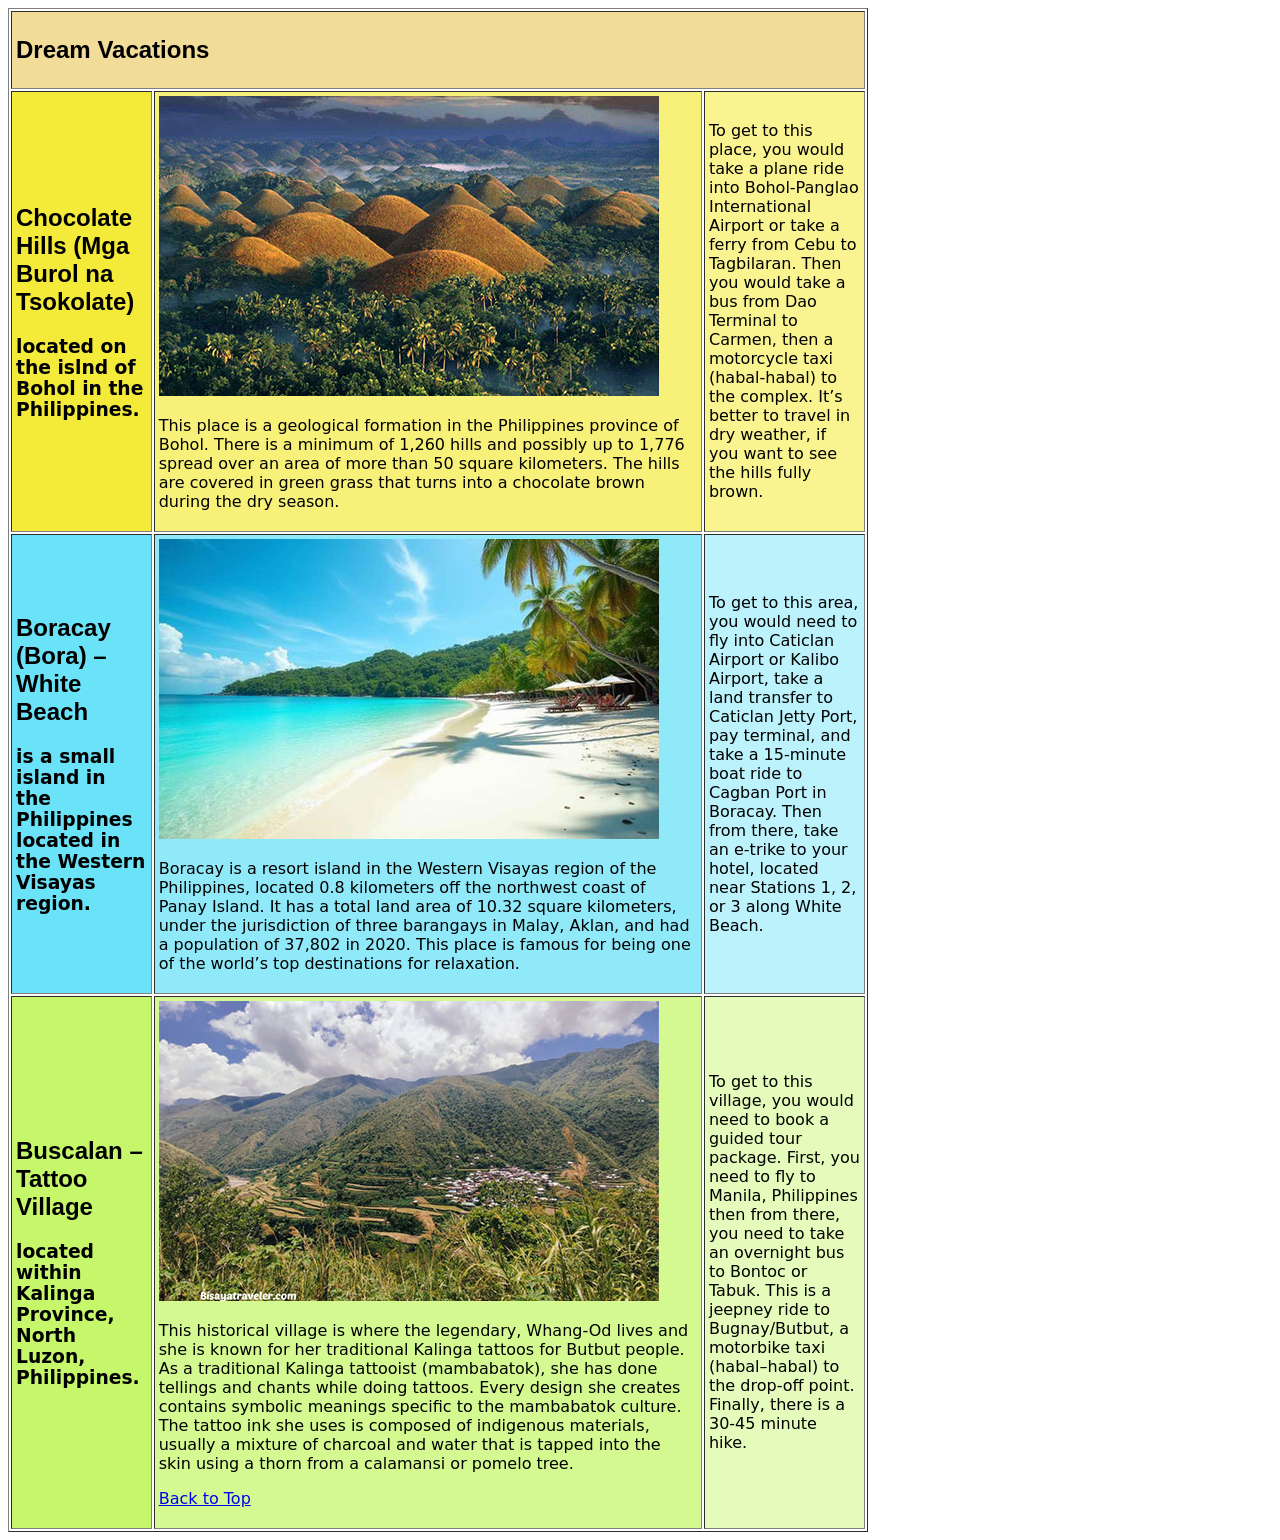
<file: webdesign_02_Emelia/index.html>
<!doctype html>
<html>
<head>
<meta charset="utf-8">
<title>Emelia Esguerra</title>
<style type="text/css">
td {
		width:auto;
		height:auto;
		font-family: Cambria, "Hoefler Text", "Liberation Serif", Times, "Times New Roman", "serif";
		font-family: 12px;
		
}	
	h3 {
		font-family: Segoe, "Segoe UI", "DejaVu Sans", "Trebuchet MS", Verdana, "sans-serif"
		
	}
	
	h2 {
		font-family:"Gill Sans", "Gill Sans MT", "Myriad Pro", "DejaVu Sans Condensed", Helvetica, Arial, "sans-serif"
	}
	p {
		font-family:Segoe, "Segoe UI", "DejaVu Sans", "Trebuchet MS", Verdana, "sans-serif"
	}
	
</style>
</head>

<body>
	<a name="top"></a>
<table width="860px" border="1px" cellpadding="4px">
<tr>
	<td colspan="3" bgcolor="#F1DC99"><h2>Dream Vacations</h2></td>
  </tr>
	
<tr>
	<td bgcolor="#F3EA39"><h2>Chocolate Hills (Mga Burol na Tsokolate)</h2> <h3> located on the islnd of Bohol in the Philippines. </h3>
	</td>
	<td bgcolor="#F7F179"><img src="images/chocolate_hill.jpg" width="500" height="300" alt="Chocolate Hills"/> 
	<p > This place is a geological formation in the Philippines province of Bohol. There is a minimum of 1,260 hills and possibly up to 1,776 spread over an area of more than 50 square kilometers. The hills are covered in green grass that turns into a chocolate brown during the dry season.</p>
	</td>
	<td bgcolor="#F9F390"><p>To get to this place, you would take a plane ride into Bohol-Panglao International Airport or take a ferry from Cebu to Tagbilaran. Then you would take a bus from Dao Terminal to Carmen, then a motorcycle taxi (habal-habal) to the complex. It&rsquo;s better to travel in dry weather, if you want to see the hills fully brown.</p></td>
	
</tr>

<tr>
	<td bgcolor="#6AE2F7"><h2>Boracay (Bora) &#8211; White Beach</h2> <h3> is a small island in the Philippines located in the Western Visayas region. </h3>
		</td>
	<td bgcolor="#90E9F9"><img src="images/boracay_beach.jpg" width="500" height="300" alt="Boracay Beach"/>
	<p>Boracay is a resort island in the Western Visayas region of the Philippines, located 0.8 kilometers off the northwest coast of Panay Island. It has a total land area of 10.32 square kilometers, under the jurisdiction of three barangays in Malay, Aklan, and had a population of 37,802 in 2020. This place is famous for being one of the world&rsquo;s top destinations for relaxation. </p>
	</td>
	<td bgcolor="#BBF2FB"><p>To get to this area, you would need to fly into Caticlan Airport or Kalibo Airport, take a land transfer to Caticlan Jetty Port, pay terminal, and take a 15-minute boat ride to Cagban Port in Boracay. Then from there, take an e-trike to your hotel, located near Stations 1, 2, or 3 along White Beach.</p></td>
	
</tr>
	
<tr>
	<td bgcolor="#C6F76A"><h2>Buscalan &#8211; Tattoo Village </h2> <h3> located within Kalinga Province, North Luzon, Philippines.</h3>
		</td>
	<td bgcolor="#D4F990"><img src="images/bisaya_traveler.jpg" width="500" height="300" alt="Buscalan Tattoo Village"/>
	<p> This historical village is where the legendary, Whang-Od lives and she is known for her traditional Kalinga tattoos for Butbut people. As a traditional Kalinga tattooist (mambabatok), she has done tellings and chants while doing tattoos. Every design she creates contains symbolic meanings specific to the mambabatok culture. The tattoo ink she uses is composed of indigenous materials, usually a mixture of charcoal and water that is tapped into the skin using a thorn from a calamansi or pomelo tree. </p>
		<p>	<a href="#top">Back to Top</a></p>
	</td>
	<td bgcolor="#E5FBBB"><p>To get to this village, you would need to book a guided tour package. First, you need to fly to Manila, Philippines then from there, you need to take an overnight bus to Bontoc or Tabuk. This is a jeepney ride to Bugnay/Butbut, a motorbike taxi (habal&#8211;habal) to the drop-off point. Finally, there is a 30-45 minute hike.</p></td>
	
</tr>
	
</table>

</body>
</html>
</file>
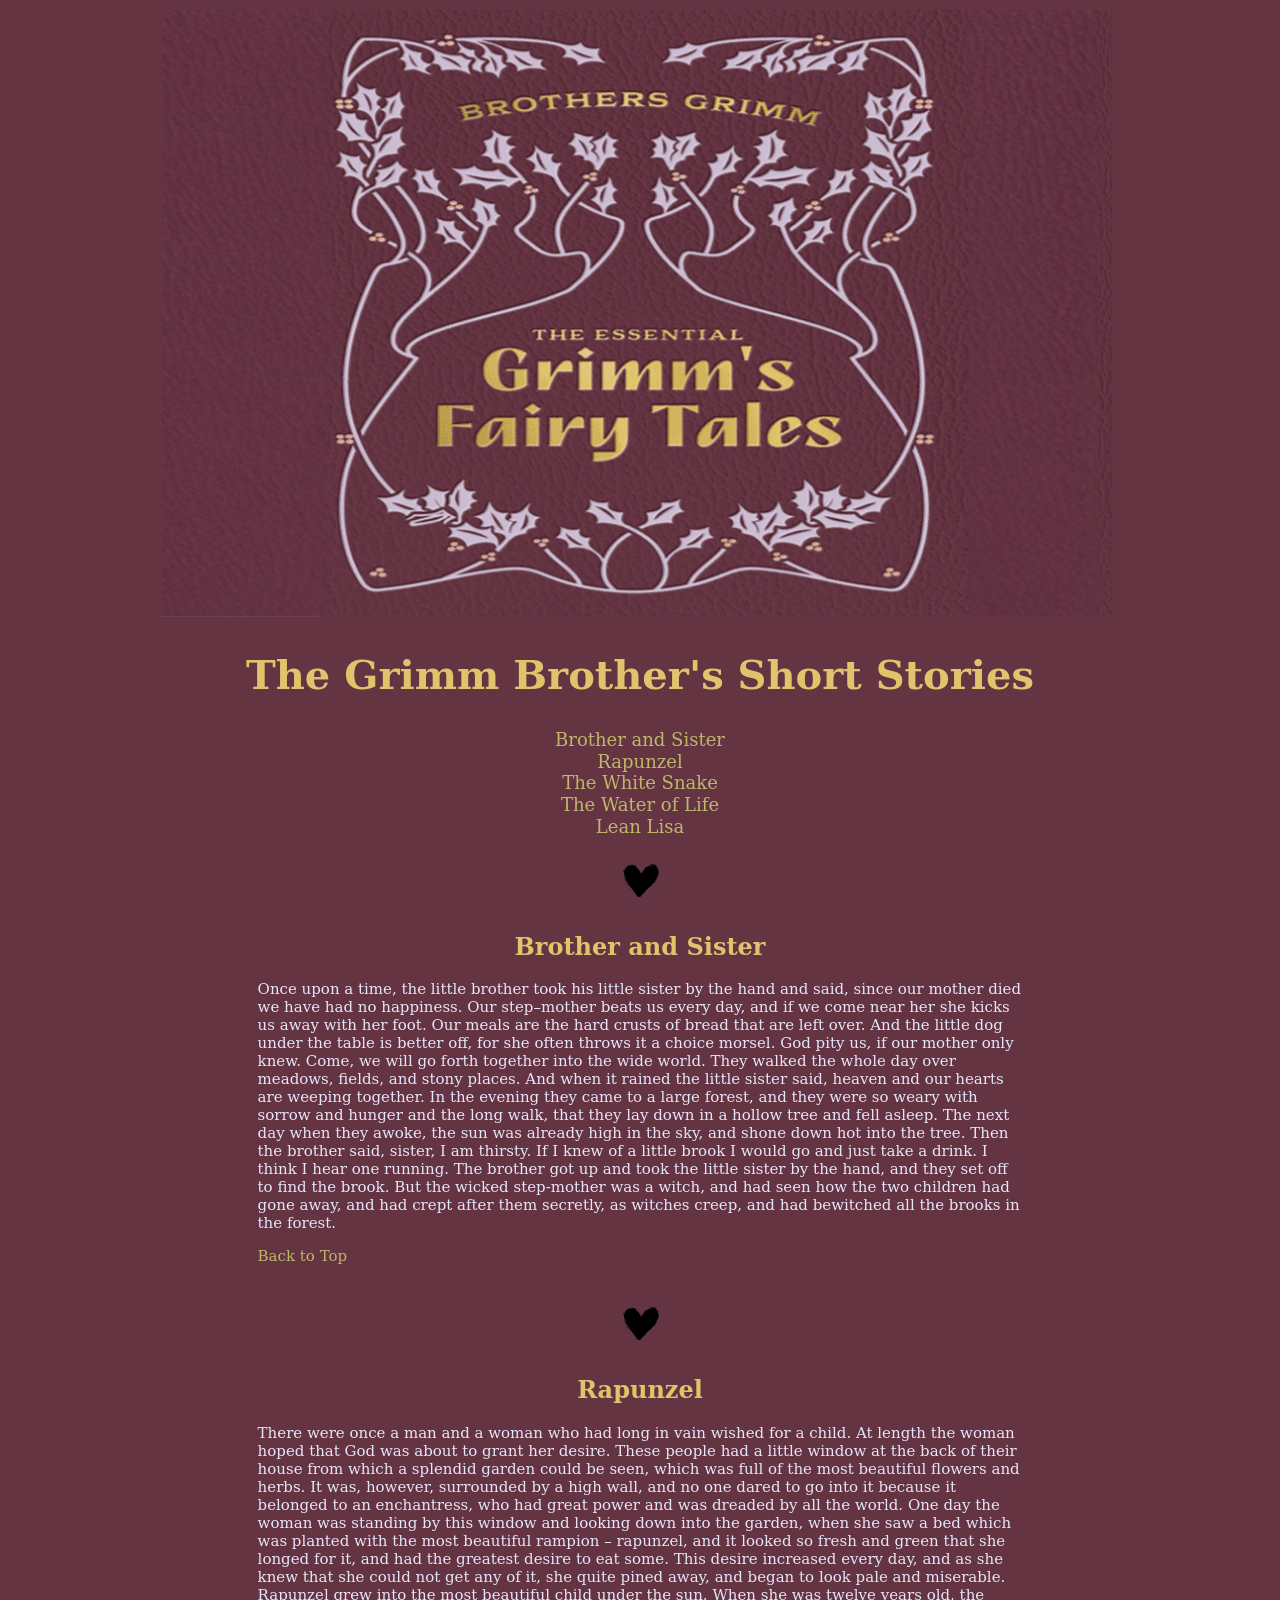
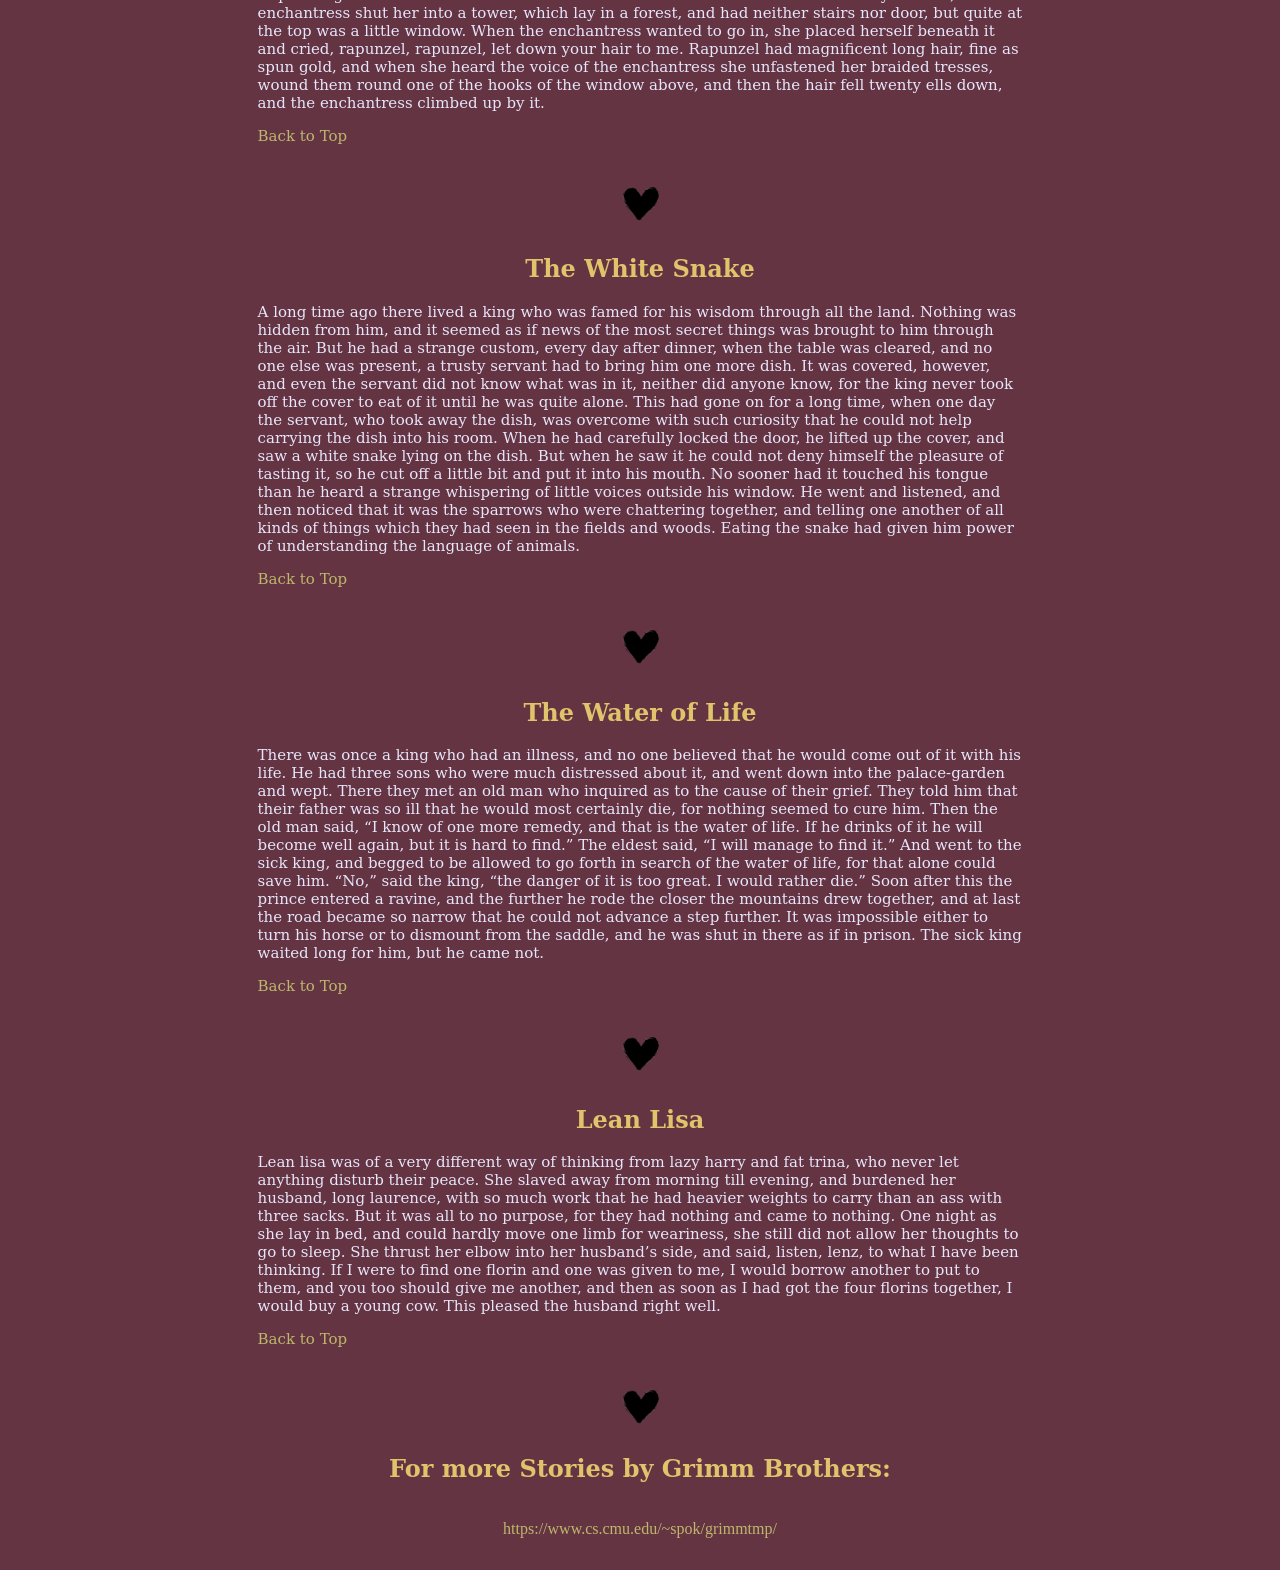
<file: webdesign_03_Emelia/index.html>
<!doctype html>
<html>
<head>
<meta charset="utf-8">
<title>Emelia Esguerra</title>
<link href="style.css" rel="stylesheet" type="text/css">
</head>

<body bgcolor="#653443">
	<a name="top"></a>
<table width="960" border="0" cellspacing="0" cellpadding="2">
  <tbody>
    <tr>
      <td><img src="images_3/grimm_image1.gif" width="950px" alt="Grimm Brothers Masthead image"></td>
    </tr>
    <tr>
      <td><h1>The Grimm Brother's Short Stories</h1></td>
    </tr>
    <tr>
      <td>
		  <div class="tableContents">
		  <a href="#siblings">Brother and Sister </a><br>
		<a href="#princess">Rapunzel </a><br>
		  <a href="#snake">The White Snake </a><br>
		  <a href="#water">The Water of Life </a><br>
		  <a href="#lisa">Lean Lisa </a><br>
		</div>
		</td>
    </tr>
    <tr>
      <td id="siblings"><div class="heartIcon"><img src="images_3/black heart.png" width="50px" alt="black heart">
		</div></td>
    </tr>
    <tr>
		<td><h2>Brother and Sister</h2> 
        <p>Once upon a time, the little brother took his little sister by the hand and said, since
          our mother died we have had no happiness.  Our step&#8211;mother
          beats us every day, and if we come near her she kicks us away
          with her foot.  Our meals are the hard crusts of bread that are left
          over.  And the little dog under the table is better off, for she
          often throws it a choice morsel.  God pity us, if our mother only
          knew.  Come, we will go forth together into the wide world.
          They walked the whole day over meadows, fields, and stony
          places.  And when it rained the little sister said, heaven and our
          hearts are weeping together.  In the evening they came to a large
          forest, and they were so weary with sorrow and hunger and the
          long walk, that they lay down in a hollow tree and fell asleep.
          The next day when they awoke, the sun was already high in the
          sky, and shone down hot into the tree.  Then the brother said,
          sister, I am thirsty.  If I knew of a little brook I would go and
          just take a drink.  I think I hear one running.  The brother got up
          and took the little sister by the hand, and they set off to find
          the brook.  But the wicked step-mother was a witch, and had seen how
          the two children had gone away, and had crept after them secretly,
          as witches creep, and had bewitched all the brooks in the forest.
          
          
      </p>
		<p>	<a href="#top">Back to Top</a></p>
		</td>
    </tr>
    <tr>
      <td id="princess"><div class="heartIcon"><img src="images_3/black heart.png" width="50px" alt="black heart">
		</div></td>
    </tr>
    <tr>
      <td><h2>Rapunzel</h2>
        <p>There were once a man and a woman who had long in vain
          wished for a child.  At length the woman hoped that God
          was about to grant her desire.  These people had a little
          window at the back of their house from which a splendid garden
          could be seen, which was full of the most beautiful flowers and
          herbs.  It was, however, surrounded by a high wall, and no one
          dared to go into it because it belonged to an enchantress, who had
          great power and was dreaded by all the world.  One day the woman
          was standing by this window and looking down into the garden,
          when she saw a bed which was planted with the most beautiful
          rampion &#8211; rapunzel, and it looked so fresh and green that she
          longed for it, and had the greatest desire to eat some.  This desire
          increased every day, and as she knew that she could not get any
          of it, she quite pined away, and began to look pale and miserable. Rapunzel grew into the most beautiful child under the sun.
When she was twelve years old, the enchantress shut her into a
tower, which lay in a forest, and had neither stairs nor door, but
quite at the top was a little window.  When the enchantress
wanted to go in, she placed herself beneath it and cried,
     rapunzel, rapunzel,
     let down your hair to me.
Rapunzel had magnificent long hair, fine as spun gold, and when
she heard the voice of the enchantress she unfastened her braided
tresses, wound them round one of the hooks of the window above,
and then the hair fell twenty ells down, and the enchantress climbed
up by it.
          
          
      </p>
		<p>	<a href="#top">Back to Top</a></p>
		</td>
    </tr>
    <tr>
      <td id="snake"><div class="heartIcon"><img src="images_3/black heart.png" width="50px" alt="black heart">
		</div></td>
    </tr>
    <tr>
      <td><h2>The White Snake</h2>
        <p>A long time ago there lived a king who was famed for his wisdom
          through all the land.  Nothing was hidden from him, and it seemed
          as if news of the most secret things was brought to him through
          the air.  But he had a strange custom, every day after dinner,
          when the table was cleared, and no one else was present, a trusty
          servant had to bring him one more dish.  It was covered, however,
          and even the servant did not know what was in it, neither did
          anyone know, for the king never took off the cover to eat of it
          until he was quite alone.
          This had gone on for a long time, when one day the servant, who
          took away the dish, was overcome with such curiosity that he
      could not help carrying the dish into his room. When he had
carefully locked the door, he lifted up the cover, and saw a white
snake lying on the dish.  But when he saw it he could not deny
himself the pleasure of tasting it, so he cut off a little bit
and put it into his mouth.  No sooner had it touched his tongue
than he heard a strange whispering of little voices outside his
window.  He went and listened, and then noticed that it was
the sparrows who were chattering together, and telling one
another of all kinds of things which they had seen in the fields
and woods.  Eating the snake had given him power of understanding
the language of animals. </p>
		<p>	<a href="#top">Back to Top</a></p>
		</td>
    </tr>
    <tr>
      <td id="water"><div class="heartIcon"><img src="images_3/black heart.png" width="50px" alt="black heart">
		</div></td>
    </tr>
    <tr>
      <td><h2>The Water of Life</h2>
        <p>There was once a king who had an illness, and no one believed that he
          would come out of it with his life.  He had three sons who were much
          distressed about it, and went down into the palace-garden and wept.
          There they met an old man who inquired as to the cause of their
          grief.  They told him that their father was so ill that he would most
          certainly die, for nothing seemed to cure him.  Then the old man
          said, &#8220;I know of one more remedy, and that is the water of life.  If
          he drinks of it he will become well again, but it is hard to find.&#8221;
          The eldest said, &#8220;I will manage to find it.&#8221; And went to the sick
          king, and begged to be allowed to go forth in search of the water of
          life, for that alone could save him.  &#8220;No,&#8221; said the king, &#8220;the
          danger of it is too great.  I would rather die.&#8221;  Soon after this the prince entered a ravine, and the
further he rode the closer the mountains drew together, and at last
the road became so narrow that he could not advance a step further.
It was impossible either to turn his horse or to dismount from the
saddle, and he was shut in there as if in prison.  The sick king
waited long for him, but he came not.</p>
<p>	<a href="#top">Back to Top</a></p>
		
		</td>
    </tr>
    <tr>
      <td id="lisa"><div class="heartIcon"><img src="images_3/black heart.png" width="50px" alt="black heart">
		</div></td>
    </tr>
    <tr>
      <td><h2>Lean Lisa</h2>
        <p>Lean lisa was of a very different way of thinking from lazy
          harry and fat trina, who never let anything disturb their
          peace.  She slaved away from morning till evening, and
          burdened her husband, long laurence, with so much work that
          he had heavier weights to carry than an ass with three sacks.
          But it was
          all to no purpose, for they had nothing and came to nothing.
          One night as she lay in bed, and could hardly move one limb for
          weariness, she still did not allow her thoughts to go to sleep.
          She thrust her elbow into her husband&#8217;s side, and said, listen,
          lenz, to what I have been thinking.  If I were to find one florin
and one was given to me, I would borrow another to put to them,
and you too should give me another, and then as soon as I had
got the four florins together, I would buy a young cow.  This
pleased the husband right well.
          
      </p>
		<p>	<a href="#top">Back to Top</a></p>
		</td>
    </tr>
	  <tr>
      <td><div class="heartIcon"><img src="images_3/black heart.png" width="50px" alt="black heart"><br>
		  <h2>For more Stories by Grimm Brothers:</h2><br>
		<a href="https://www.cs.cmu.edu/~spok/grimmtmp/" target="_blank">https://www.cs.cmu.edu/~spok/grimmtmp/</a></div></td>
    </tr>
    
    <tr>
      <td>&nbsp;</td>
    </tr>
  </tbody>
</table>
	
	
	
</body>
</html>
</file>
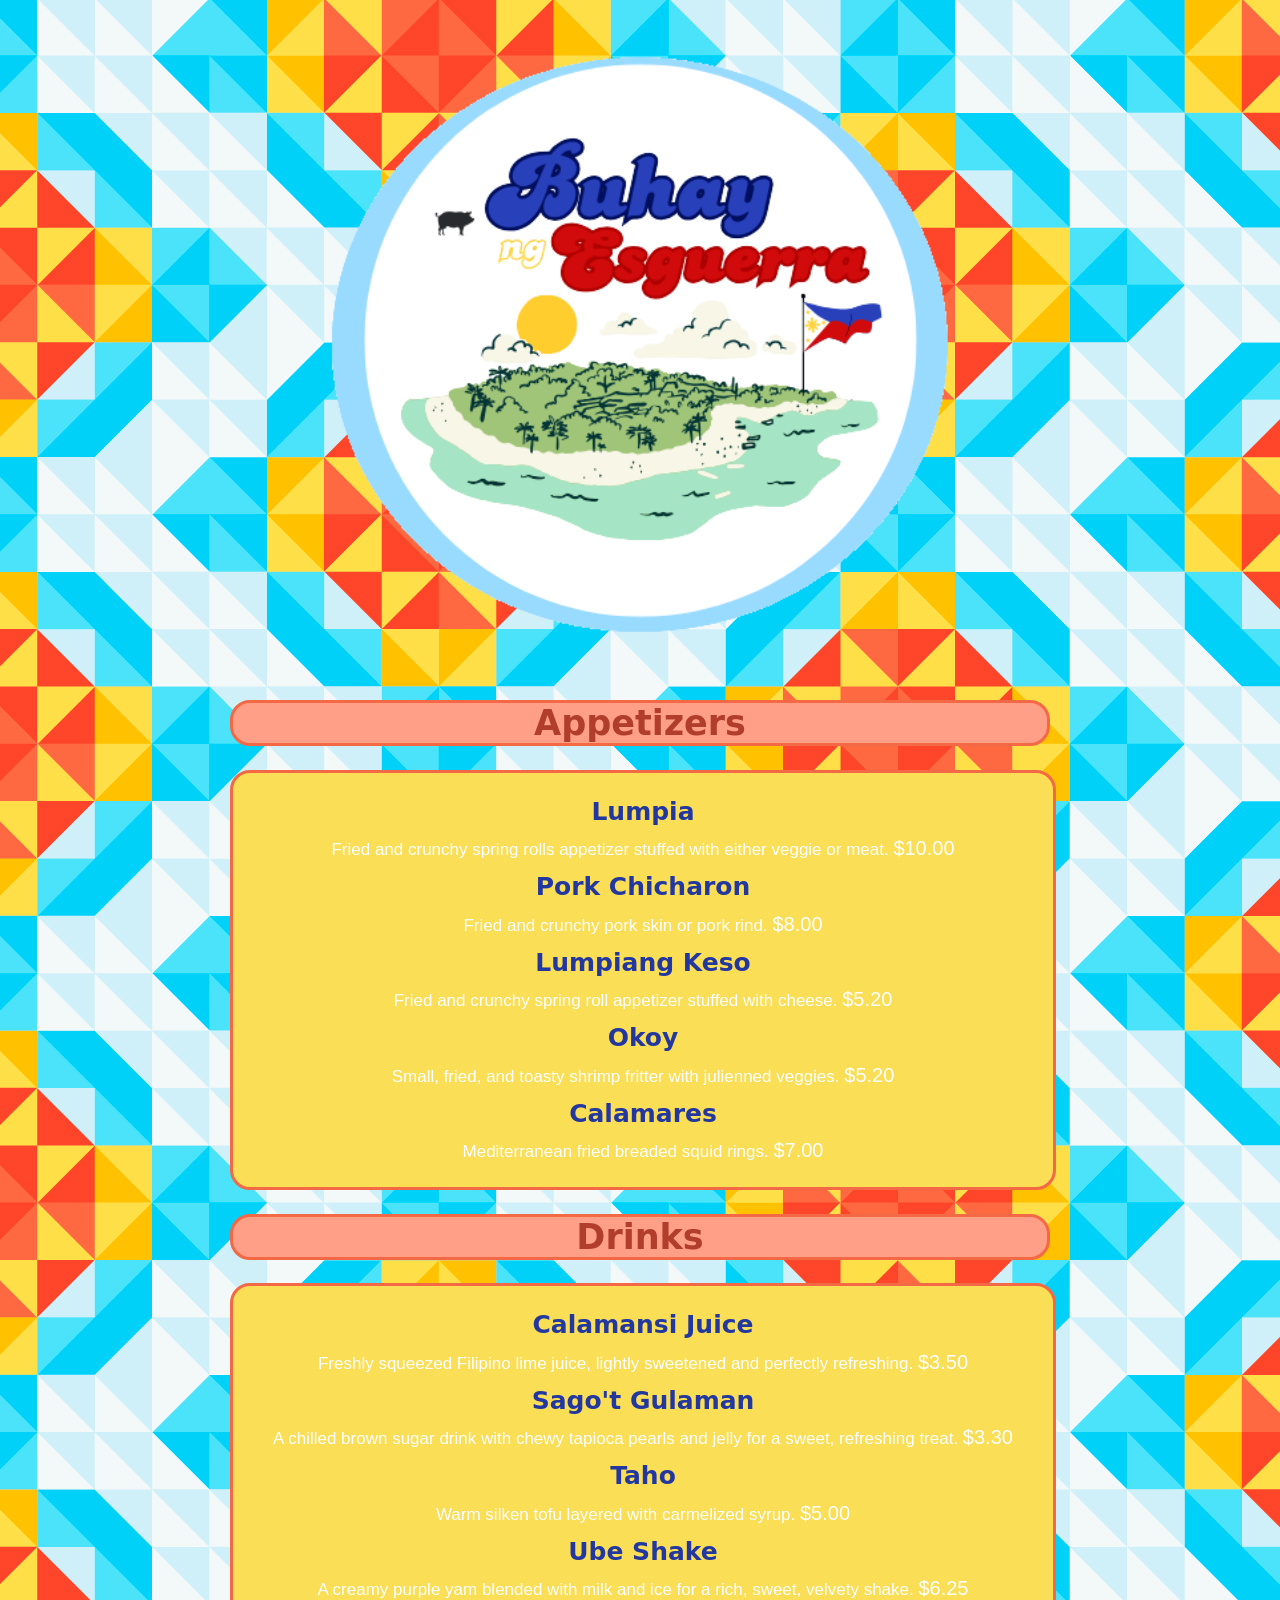
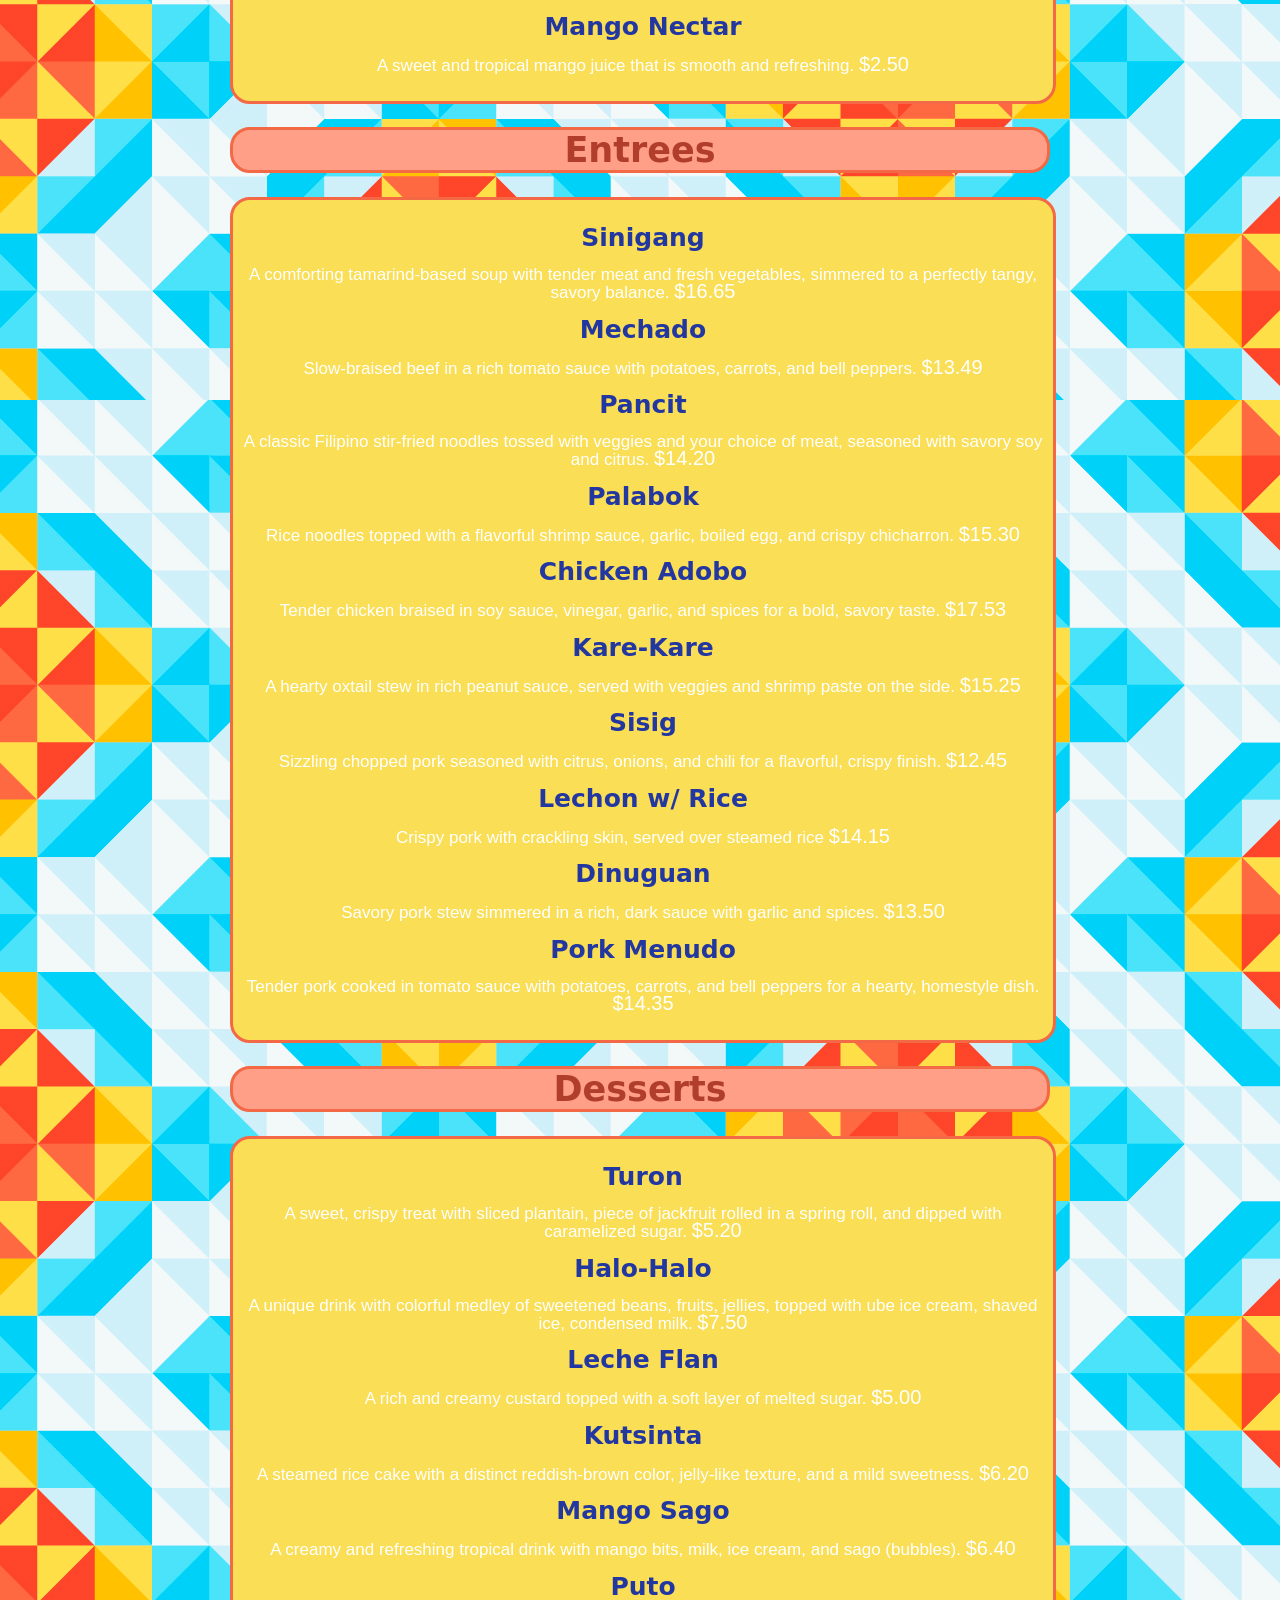
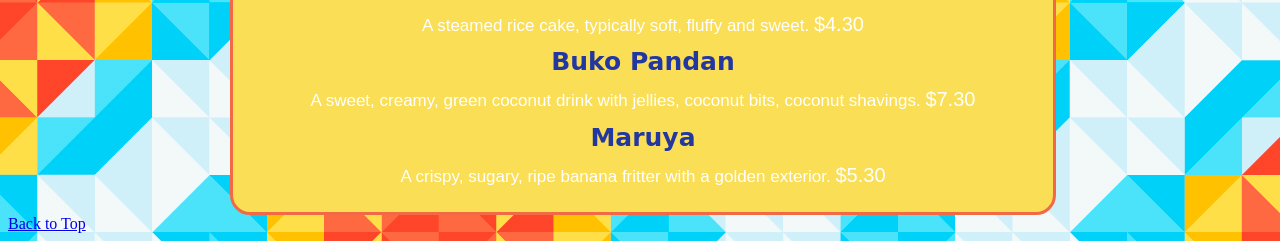
<file: webdesign_04_Emelia/index.html>
<!doctype html>
<html>
<head>
<meta charset="utf-8">
<title>Emelia Esguerra</title>

<link href="style.css" rel="stylesheet" type="text/css">
</head>

<body>
<a name="top"></a>
<div class="wrapper">
<header>
	<div class="logo-circle">
<img src="images/Rest_logo2.png" width="665" alt="Buhay ng Esguerra"/></div>
</header>
	
	
<h1>Appetizers
</h1>
	
<div class="appet">
<h2>Lumpia </h2>
<p>Fried and crunchy spring rolls appetizer stuffed with either veggie or meat. 
	<span class="price">$10.00</span>
	</p>
	
<h2>Pork Chicharon</h2>
<p>Fried and crunchy pork skin or pork rind.
	<span class="price">$8.00</span>
	</p>
	
<h2>Lumpiang Keso</h2>
<p>Fried and crunchy spring roll appetizer stuffed with cheese.
	<span class="price">$5.20</span>
	</p>
	
<h2>Okoy</h2>
<p>Small, fried, and toasty shrimp fritter with julienned veggies.
	<span class="price">$5.20</span>
	</p>
	
<h2>Calamares</h2>
<p>Mediterranean fried breaded squid rings.
	<span class="price">$7.00</span>
	</p>


</div>

	
<h1>Drinks
</h1>
	
<div class="drinks">
<h2>Calamansi Juice</h2>
<p>Freshly squeezed Filipino lime juice, lightly sweetened and perfectly refreshing.
	<span class="price">$3.50</span>
	</p>

<h2>Sago't Gulaman</h2>
<p> A chilled brown sugar drink with chewy tapioca pearls and jelly for a sweet, refreshing treat.
	<span class="price">$3.30</span>
	</p>
	
<h2>Taho</h2>
<p>Warm silken tofu layered with carmelized syrup.
	<span class="price">$5.00</span>
	</p>

<h2>Ube Shake</h2>
<p> A creamy purple yam blended with milk and ice for a rich, sweet, velvety shake.
	<span class="price">$6.25</span>
	</p>

<h2>Mango Nectar</h2>
<p> A sweet and tropical mango juice that is smooth and refreshing. 
	<span class="price">$2.50</span>
	</p>
</div>
	

<h1>Entrees
</h1>
	
<div class="entrees">
<h2></h2><p></p>

<h2>Sinigang</h2>
<p>A comforting tamarind-based soup with tender meat and fresh vegetables, simmered to a perfectly tangy, savory balance.
	<span class="price">$16.65</span>
	</p>

<h2>Mechado</h2>
<p>Slow-braised beef in a rich tomato sauce with potatoes, carrots, and bell peppers.
	<span class="price">$13.49</span>
	</p>

<h2>Pancit</h2>
<p> A classic Filipino stir-fried noodles tossed with veggies and your choice of meat, seasoned with savory soy and citrus.
	<span class="price">$14.20</span>
	</p>

<h2>Palabok</h2>
<p>Rice noodles topped with a flavorful shrimp sauce, garlic, boiled egg, and crispy chicharron.
	<span class="price">$15.30</span>
	</p>

<h2>Chicken Adobo</h2>
<p>Tender chicken braised in soy sauce, vinegar, garlic, and spices for a bold, savory taste.
	<span class="price">$17.53</span>
	</p>

<h2>Kare-Kare</h2>
<p>A hearty oxtail stew in rich peanut sauce, served with veggies and shrimp paste on the side.
	<span class="price">$15.25</span>
	</p>

<h2>Sisig</h2>
<p>Sizzling chopped pork seasoned with citrus, onions, and chili for a flavorful, crispy finish.
	<span class="price">$12.45</span>
	</p>
	
<h2>Lechon w/ Rice</h2>
<p>Crispy pork with crackling skin, served over steamed rice
	<span class="price">$14.15</span>
	</p>
	
<h2>Dinuguan</h2>
<p>Savory pork stew simmered in a rich, dark sauce with garlic and spices.
	<span class="price">$13.50</span>
	</p>

<h2>Pork Menudo</h2>
<p> Tender pork cooked in tomato sauce with potatoes, carrots, and bell peppers for a hearty, homestyle dish.
	<span class="price">$14.35</span>
	</p>
	
</div>
	
<h1>Desserts
</h1>
	
<div class="desserts">
<h2>Turon</h2>
<p>A sweet, crispy treat with sliced plantain, piece of jackfruit rolled in a spring roll, and dipped with caramelized sugar.
	<span class="price">$5.20</span>
	</p>

<h2>Halo-Halo</h2>
<p>A unique drink with colorful medley of sweetened beans, fruits, jellies, topped with ube ice cream, shaved ice, condensed milk.
	<span class="price">$7.50</span>
	</p>

<h2>Leche Flan</h2>
<p>A rich and creamy custard topped with a soft layer of melted sugar.
	<span class="price">$5.00</span>
	</p>
	
<h2>Kutsinta</h2>
<p> A steamed rice cake with a distinct reddish-brown color, jelly-like texture, and a mild sweetness.
	<span class="price">$6.20</span>
	</p>
	
<h2>Mango Sago</h2>
<p>A creamy and refreshing tropical drink with mango bits, milk, ice cream, and sago (bubbles).
	<span class="price">$6.40</span>
	</p>
	
<h2>Puto</h2>
<p>A steamed rice cake, typically soft, fluffy and sweet.
	<span class="price">$4.30</span>
	</p>
	
<h2>Buko Pandan</h2>
<p> A sweet, creamy, green coconut drink with jellies, coconut bits, coconut shavings.
	<span class="price">$7.30</span>
	</p>
	
<h2>Maruya</h2>
<p> A crispy, sugary, ripe banana fritter with a golden exterior.
	<span class="price">$5.30</span>
	</p>
	
</div>
	
</div>
<a href="#top">Back to Top</a>
</body>
</html>
</file>
<file: webdesign_03_Emelia/style.css>
@charset "utf-8";
/* CSS Document */

body {
	background-color:#653443;
}

table {
	margin-left: auto;
	margin-right: auto;
}

h1 {
	font-family: Constantia, "Lucida Bright", "DejaVu Serif", Georgia, "serif";
	font-size: 40px;
	text-align: center;
	color:#DFC46C;
}
.tableContents {
	font-family:Constantia, "Lucida Bright", "DejaVu Serif", Georgia, "serif";
	font-size: 18px;
	text-align: center;
	color:#DFC46C;
	line-height: 1.2;
}
.heartIcon {
	text-align: center;
	margin-top: 15px;
}
h2 {
	font-family:Constantia, "Lucida Bright", "DejaVu Serif", Georgia, "serif";
	font-size: 24px;
	line-height: 1.1;
	text-align: center;
	color:#DFC46C;
}
p {
	font-family:Constantia, "Lucida Bright", "DejaVu Serif", Georgia, "serif";
	font-size: 15px;
	line-height: 1.2;
	text-align: left;
	color:lavender;
	margin-left: 10%;
	margin-right: 10%;
}
a:link {
	color:darkkhaki;
	text-decoration: none;
}
a:visited {
	color:darkgoldenrod
}
</file>
<file: webdesign_04_Emelia/style.css>
@charset "utf-8";
/* CSS Document */

body {
	
	background-image: url("images/flower_back.jpg")
}

.wrapper {
	margin: auto;
	width:820px;
}
header {
	text-align: center;
	
}

.appet, .appet, .entrees, .drinks, .desserts {
	
	margin:auto;
	width: 800px;
	padding: 10px;
	border: solid #F36945;
	border-radius: 20px;
	background-color:#FADE56;
}

h1 {
	text-align: center;
	font-family:"Lucida Grande", "Lucida Sans Unicode", "Lucida Sans", "DejaVu Sans", Verdana, "sans-serif";
	font-size: 35px;
	color: #B13D2B;
	background:#FF9F87;
	border: solid #F36945;
	border-radius: 20px;
}

h2 {
	text-align: center;
	font-family:"Lucida Grande", "Lucida Sans Unicode", "Lucida Sans", "DejaVu Sans", Verdana, "sans-serif";
	font-size: 25px;
	line-height: 16px;
	color:#2337A1;
	
}

p {
	text-align: center;
	font-family:Gotham, "Helvetica Neue", Helvetica, Arial, "sans-serif";
	font-size: 17px;
	line-height: 16px; 
	text-stroke: 1px #000;
	color:#FFFFFF;
}

.price {
	font-family:"Gill Sans", "Gill Sans MT", "Myriad Pro", "DejaVu Sans Condensed", Helvetica, Arial, "sans-serif";
	font-size:20px;
}

a {
	align: center;
}
</file>
